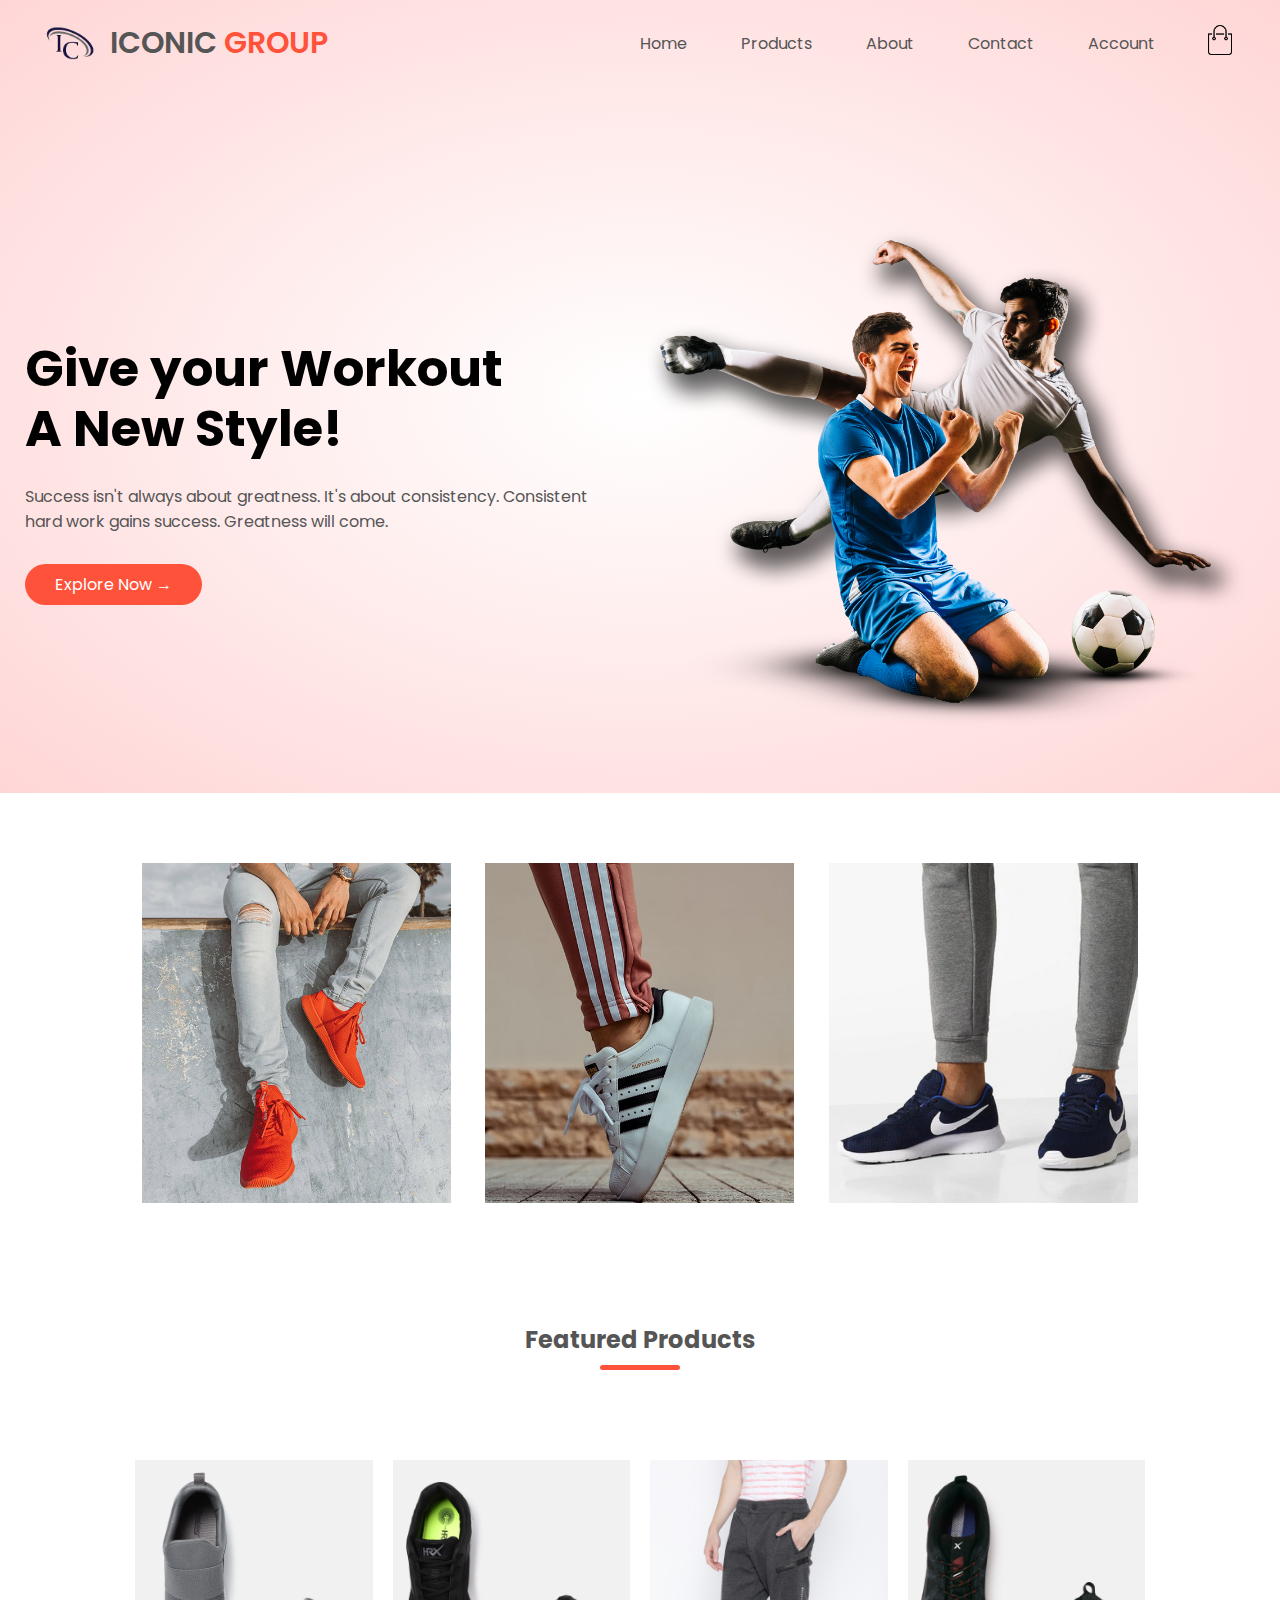
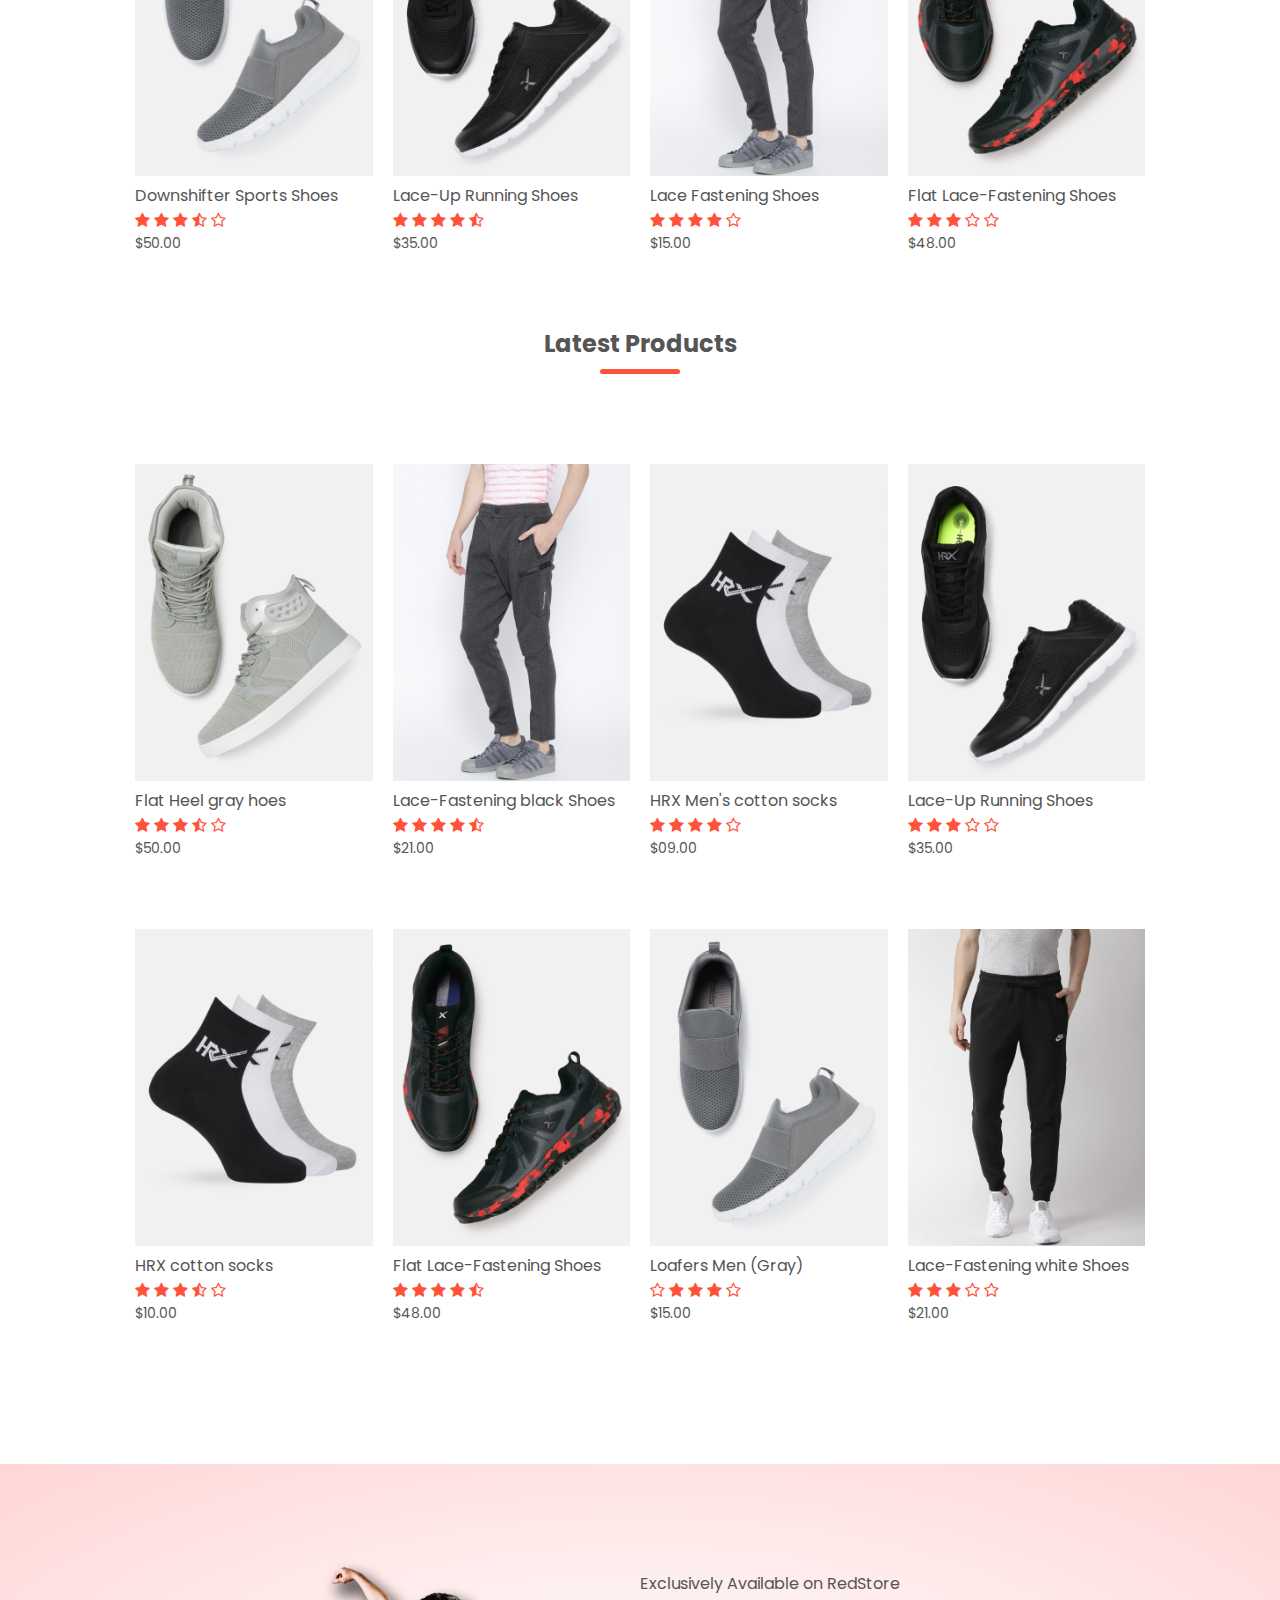
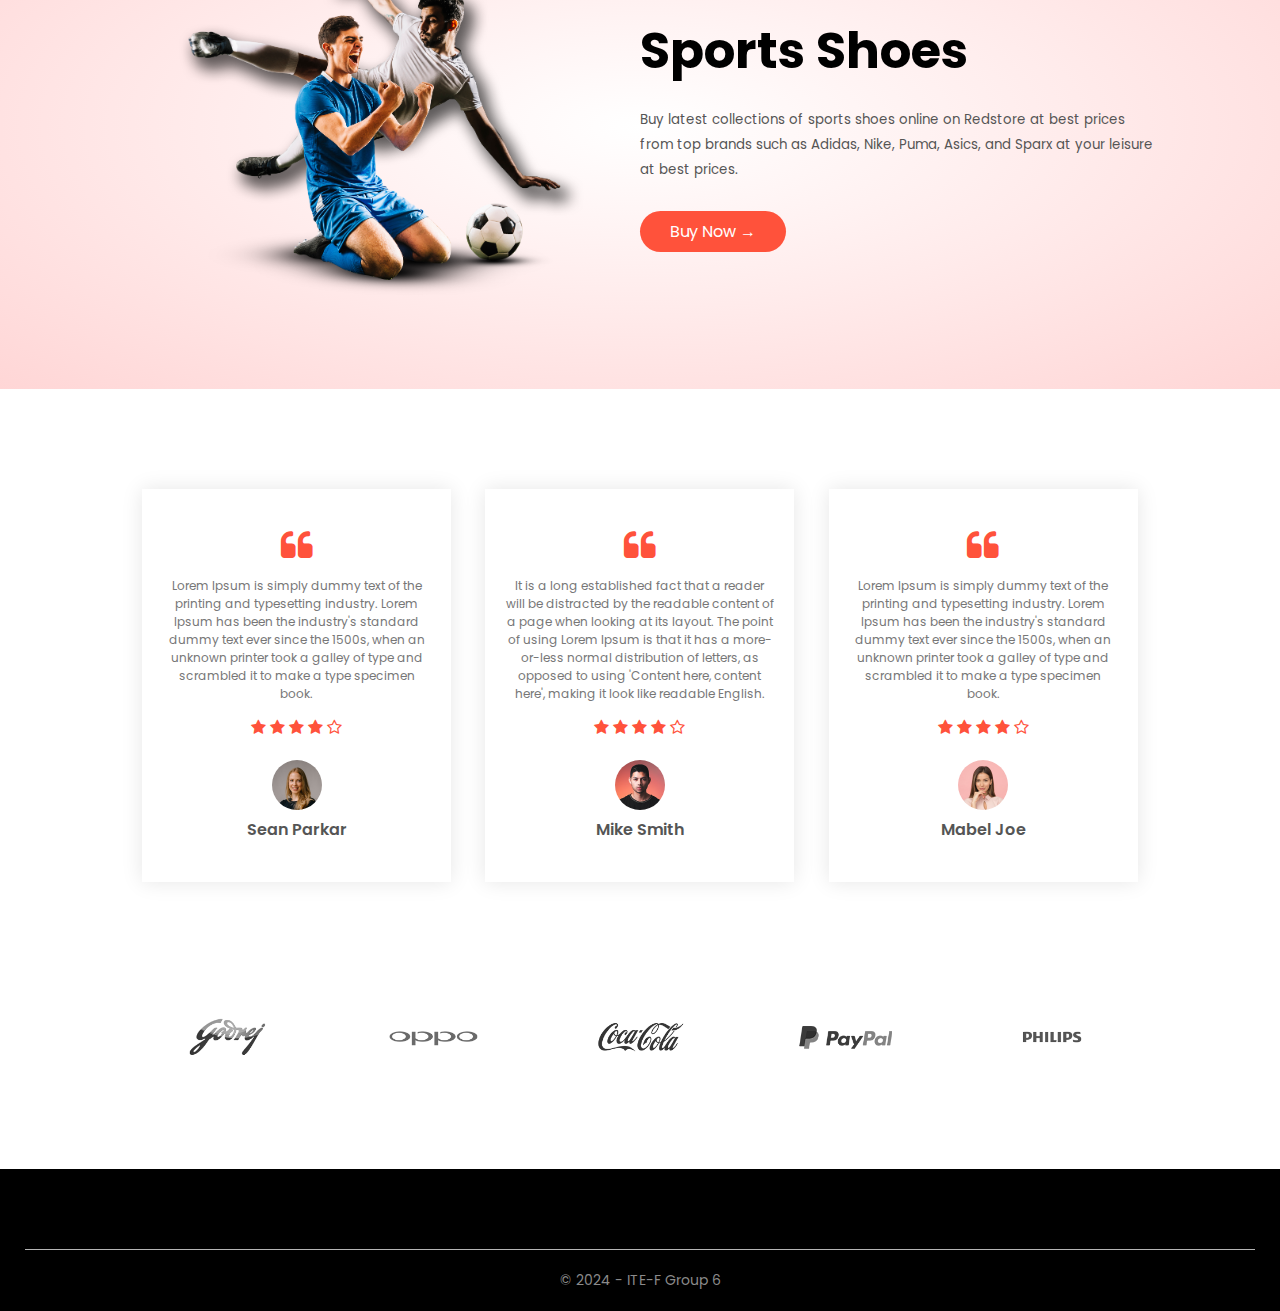
<file: index.html>
<!DOCTYPE html>
<html>
    
    <head>
        <meta charset="utf-8">
        <meta name="viewport" content="width-device-width, initial-scale=1.0">
        <title>Iconic | Ecommerce website</title>
        <link rel="stylesheet" href="style.css">
        <link rel="preconnect" href="https://fonts.gstatic.com">
        <link href="https://fonts.googleapis.com/css2?family=Poppins:wght@200;300;400;500;600;700&display=swap" rel="stylesheet">
        <link rel="stylesheet" href="https://stackpath.bootstrapcdn.com/font-awesome/4.7.0/css/font-awesome.min.css">

    </head>
    <body>
        <div class ="header">
        <div class="container">
            <div class="navbar">
                <div class="logo">
                    <img src="images/group-logo.png" alt="group-logo" width="50px">
                    <a class="group-logo" style="padding-left: 15px;">ICONIC <span>GROUP</span></a>
                </div>
                <nav>
                    <ul id="MenuItems">
                        <li><a href="index.html">Home</a></li>
                         <li><a href="products.html">Products</a></li>
                         <li><a href="about.html">About</a></li>
                         <li><a href="#">Contact</a></li>
                         <li><a href="account.html">Account</a></li>

                    </ul>
                </nav>
                <a href="cart.html"><img src="images/cart.png" width="30px" height="30px"></a>
                <img src="images/menu.png" class="menu-icon" onClick="menutoggle()" >
            </div>
            <div class="row">
                <div class="col-2">
                    <h1>Give your Workout <br>A New Style!</h1>
                    <p>Success isn't always about greatness. It's about consistency. Consistent<br>hard work gains success. Greatness will come.</p>
                    <a href="products.html" class="btn">Explore Now &#8594;</a>
                </div>
                <div class="col-2">
                    <img src="images/image1.png">
                </div>
            </div>
        </div>
    </div>
        
        <!------------------------------ featured categories------------------------------>
        <div class="categories">
            <div class="small-container">
                <div class="row">
                <div class="col-3">
                    <img src="images/category-1.jpg">
                </div>
                <div class="col-3">
                    <img src="images/category-2.jpg">
                </div>
                <div class="col-3">
                    <img src="images/category-3 (2).jpg">
                </div>
            </div>
            </div>
        </div>
        
        <!------------------------------ featured Products------------------------------>
        <div class="small-container">
            <h2 class="title" >Featured Products</h2>
                <div class="row">
                    <div class="col-4">
                        <a href="products-details.html"><img src="images/product-11.jpg"></a>
                        <a href="products-details.html"><h4>Downshifter Sports Shoes</h4></a>
                        <div class="rating">
                            <!--(before this added awesome4 cdn font link to the head)added a cdn link by searching font awesome4 icon and from the site  search the star entering the first option and getting a link of this fa-star*-->
                            <i class="fa fa-star" ></i>
                            <i class="fa fa-star" ></i>
                            <i class="fa fa-star" ></i>
                            <i class="fa fa-star-half-o" ></i>
                            <i class="fa fa-star-o" ></i>
                        </div>
                        <p>$50.00</p>
                    </div>
                    <div class="col-4">
                        <a href="products-details.html"><img src="images/product-2.jpg"></a>
                        <h4>Lace-Up Running Shoes</h4>
                        <div class="rating">
                            <i class="fa fa-star" ></i>
                            <i class="fa fa-star" ></i>
                            <i class="fa fa-star" ></i>
                            <i class="fa fa-star" ></i>
                            <i class="fa fa-star-half-o" ></i>
                        </div>
                        <p>$35.00</p>
                    </div>
                    <div class="col-4">
                        <a href="products-details.html"><img src="images/product-3.jpg"></a>
                        <h4>Lace Fastening Shoes</h4>
                        <div class="rating">
                            <i class="fa fa-star" ></i>
                            <i class="fa fa-star" ></i>
                            <i class="fa fa-star" ></i>
                            <i class="fa fa-star" ></i>
                            <i class="fa fa-star-o" ></i>
                        </div>
                        <p>$15.00</p>
                    </div>
                    <div class="col-4">
                        <a href="products-details.html"><img src="images/product-10.jpg"></a>
                        <h4>Flat Lace-Fastening Shoes</h4>
                        <div class="rating">
                            <i class="fa fa-star" ></i>
                            <i class="fa fa-star" ></i>
                            <i class="fa fa-star" ></i>
                            <i class="fa fa-star-o" ></i>
                            <i class="fa fa-star-o" ></i>
                        </div>
                        <p>$48.00</p>
                    </div>  
                </div>
            
            
             <h2 class="title" >Latest Products</h2>
                <div class="row">
                    <div class="col-4">
                        <a href="products-details.html"><img src="images/product-5.jpg"></a>
                        <h4>Flat Heel gray hoes</h4>
                        <div class="rating">
                            <!--(before this added awesome4 cdn font link to the head)added a cdn link by searching font awesome4 icon and from the site  search the star entering the first option and getting a link of this fa-star*-->
                            <i class="fa fa-star" ></i>
                            <i class="fa fa-star" ></i>
                            <i class="fa fa-star" ></i>
                            <i class="fa fa-star-half-o" ></i>
                            <i class="fa fa-star-o" ></i>
                        </div>
                        <p>$50.00</p>
                    </div>
                    <div class="col-4">
                        <a href="products-details.html"><img src="images/product-3.jpg"></a>
                        <h4>Lace-Fastening black Shoes</h4>
                        <div class="rating">
                            <i class="fa fa-star" ></i>
                            <i class="fa fa-star" ></i>
                            <i class="fa fa-star" ></i>
                            <i class="fa fa-star" ></i>
                            <i class="fa fa-star-half-o" ></i>
                        </div>
                        <p>$21.00</p>
                    </div>
                    <div class="col-4">
                        <a href="products-details.html"><img src="images/product-7.jpg"></a>
                        <h4>HRX Men's cotton socks</h4>
                        <div class="rating">
                            <i class="fa fa-star" ></i>
                            <i class="fa fa-star" ></i>
                            <i class="fa fa-star" ></i>
                            <i class="fa fa-star" ></i>
                            <i class="fa fa-star-o" ></i>
                        </div>
                        <p>$09.00</p>
                    </div>
                    <div class="col-4">
                        <a href="products-details.html"><img src="images/product-2.jpg"></a>
                        <h4>Lace-Up Running Shoes</h4>
                        <div class="rating">
                            <i class="fa fa-star" ></i>
                            <i class="fa fa-star" ></i>
                            <i class="fa fa-star" ></i>
                            <i class="fa fa-star-o" ></i>
                            <i class="fa fa-star-o" ></i>
                        </div>
                        <p>$35.00</p>
                    </div>  
                </div>
            <!--new row for the latest product-->
                <div class="row">
                    <div class="col-4">
                        <a href="products-details.html"><img src="images/product-7.jpg"></a>
                        <h4>HRX cotton socks</h4>
                        <div class="rating">
                            <!--(before this added awesome4 cdn font link to the head)added a cdn link by searching font awesome4 icon and from the site  search the star entering the first option and getting a link of this fa-star*-->
                            <i class="fa fa-star" ></i>
                            <i class="fa fa-star" ></i>
                            <i class="fa fa-star" ></i>
                            <i class="fa fa-star-half-o" ></i>
                            <i class="fa fa-star-o" ></i>
                        </div>
                        <p>$10.00</p>
                    </div>
                    <div class="col-4">
                        <a href="products-details.html"><img src="images/product-10.jpg"></a>
                        <h4>Flat Lace-Fastening Shoes</h4>
                        <div class="rating">
                            <i class="fa fa-star" ></i>
                            <i class="fa fa-star" ></i>
                            <i class="fa fa-star" ></i>
                            <i class="fa fa-star" ></i>
                            <i class="fa fa-star-half-o" ></i>
                        </div>
                        <p>$48.00</p>
                    </div>
                    <div class="col-4">
                        <a href="products-details.html"><img src="images/product-11.jpg"></a>
                        <h4>Loafers Men (Gray)</h4>
                        <div class="rating">
                            <i class="fa fa-star-o" ></i>
                            <i class="fa fa-star" ></i>
                            <i class="fa fa-star" ></i>
                            <i class="fa fa-star" ></i>
                            <i class="fa fa-star-o" ></i>
                        </div>
                        <p>$15.00</p>
                    </div>
                    <div class="col-4">
                        <a href="products-details.html"><img src="images/product-12.jpg"></a>
                        <h4>Lace-Fastening white Shoes</h4>
                        <div class="rating">
                            <i class="fa fa-star" ></i>
                            <i class="fa fa-star" ></i>
                            <i class="fa fa-star" ></i>
                            <i class="fa fa-star-o" ></i>
                            <i class="fa fa-star-o" ></i>
                        </div>
                        <p>$21.00</p>
                    </div>  
                </div>
            </div>
        
        <!--------------------------`   offer   --------------------------------->
        <div class="offer">
            <div class="small-container">
                <div class="row">
                    <div class="col-2">
                        <img src="images/image1.png" class="offer-img">
                    </div>
                    <div class="col-2">
                        <p>Exclusively Available on RedStore</p>
                        <h1>Sports Shoes</h1>
                        <small> Buy latest collections of sports shoes online on Redstore at best prices from top brands such as Adidas, Nike, Puma, Asics, and Sparx at your leisure at best prices. </small><br>
                        <a href="products.html" class="btn">Buy Now &#8594;</a>
                    </div>
                </div>
            </div>
        </div>
        
        
        
        <!------------------------------Testimonial---------------------------------->
        <div class="testimonial">
            <div class="small-container">
                <div class="row">
                    <div class="col-3">
                        <i class="fa fa-quote-left" ></i>
                        <p>Lorem Ipsum is simply dummy text of the printing and typesetting industry. Lorem Ipsum has been the industry's standard dummy text ever since the 1500s, when an unknown printer took a galley of type and scrambled it to make a type specimen book. </p>
                        <div class="rating"> 
                            <i class="fa fa-star" ></i>
                            <i class="fa fa-star" ></i>
                            <i class="fa fa-star" ></i>
                            <i class="fa fa-star" ></i>
                            <i class="fa fa-star-o" ></i>
                        </div>
                        <img src="images/user-1.png">
                        <h3>Sean Parkar</h3>
                    </div>
                    <div class="col-3">
                        <i class="fa fa-quote-left" ></i>
                        <p>It is a long established fact that a reader will be distracted by the readable content of a page when looking at its layout. The point of using Lorem Ipsum is that it has a more-or-less normal distribution of letters, as opposed to using 'Content here, content here', making it look like readable English.</p>
                        <div class="rating">
                            <i class="fa fa-star" ></i>
                            <i class="fa fa-star" ></i>
                            <i class="fa fa-star" ></i>
                            <i class="fa fa-star" ></i>
                            <i class="fa fa-star-o" ></i>
                        </div>
                        <img src="images/user-2.png">
                        <h3>Mike Smith</h3>
                    </div>
                    <div class="col-3">
                        <i class="fa fa-quote-left" ></i>
                        <p>Lorem Ipsum is simply dummy text of the printing and typesetting industry. Lorem Ipsum has been the industry's standard dummy text ever since the 1500s, when an unknown printer took a galley of type and scrambled it to make a type specimen book. </p>
                        <div class="rating"> 
                            <i class="fa fa-star" ></i>
                            <i class="fa fa-star" ></i>
                            <i class="fa fa-star" ></i>
                            <i class="fa fa-star" ></i>
                            <i class="fa fa-star-o" ></i>
                        </div>
                        <img src="images/user-3.png">
                        <h3>Mabel Joe</h3>
                    </div>
                </div>
            </div>
        </div>
        
        <!----------------------------------Brands------------------------------------>
        <div class="brands">
            <div class="small-container">
                <div class="row">
                    <div class="col-5">
                        <img src="images/logo-godrej.png" alt="">
                    </div>
                    <div class="col-5">
                        <img src="images/logo-oppo.png" alt="">
                    </div>
                    <div class="col-5">
                        <img src="images/logo-coca-cola.png" alt="">
                    </div>
                    <div class="col-5">
                        <img src="images/logo-paypal.png" alt="">
                    </div>
                    <div class="col-5">
                        <img src="images/logo-philips.png" alt="">
                    </div>
                </div>
            </div>
        </div>
        
        
        <!----------------------------------footer------------------------------------->
        <div class ="footer">
        <div class="container">
            <hr><!--horizontal line-->
            <p class="copyright">&copy; 2024 - ITE-F Group 6</p>
            
        </div>
    </div>
        
        
        <!-----------------------------------js for toggle menu----------------------------------------------->
        <script>
            var menuItems=document.getElementById("MenuItems");
            
            MenuItems.style.maxHeight="0px";
            function menutoggle(){
                if(MenuItems.style.maxHeight == "0px"){
                    MenuItems.style.maxHeight="200px";
                }
                else{
                    MenuItems.style.maxHeight="0px";
                }
            }
        </script>
    </body>
</html>
</file>
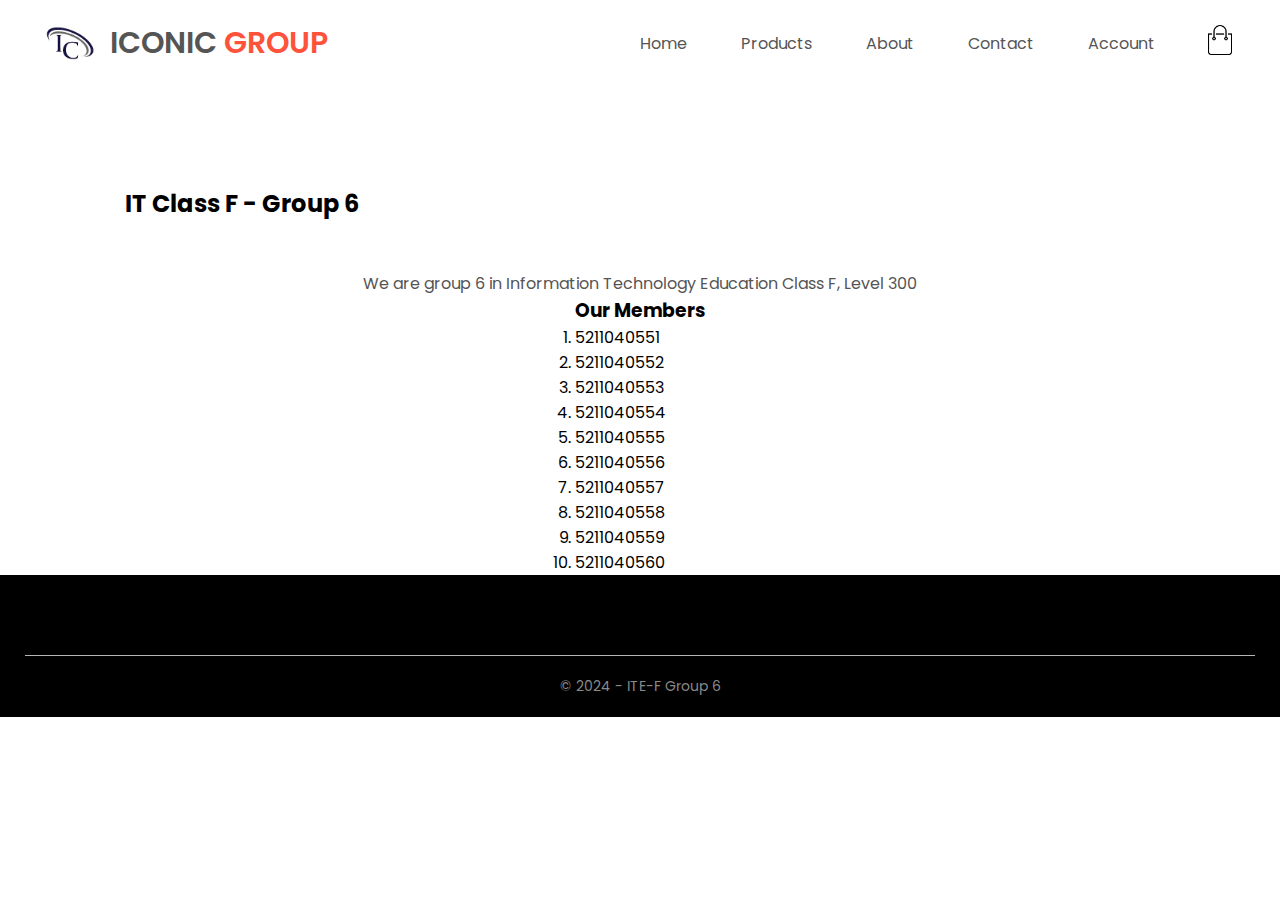
<file: about.html>
<!DOCTYPE html>
<html>
    
    <head>
        <meta charset="utf-8">
        <meta name="viewport" content="width-device-width, initial-scale=1.0">
        <title>About - Iconic</title>
        <link rel="stylesheet" href="style.css">
        <link rel="preconnect" href="https://fonts.gstatic.com">
        <link href="https://fonts.googleapis.com/css2?family=Poppins:wght@200;300;400;500;600;700&display=swap" rel="stylesheet">
        <link rel="stylesheet" href="https://stackpath.bootstrapcdn.com/font-awesome/4.7.0/css/font-awesome.min.css">

    </head>
    <body>
        <!--<div class ="header">-->
        <div class="container">
            <div class="navbar">
                <div class="logo">
                    <img src="images/group-logo.png" alt="group-logo" width="50px">
                    <a class="group-logo" style="padding-left: 15px;">ICONIC <span>GROUP</span></a>
                </div>
               <nav>
                    <ul id="MenuItems">
                        <li><a href="index.html">Home</a></li>
                         <li><a href="products.html">Products</a></li>
                         <li><a href="">About</a></li>
                         <li><a href="">Contact</a></li>
                         <li><a href="account.html">Account</a></li>

                    </ul>
                </nav>
                <a href="cart.html"><img src="images/cart.png" width="30px" height="30px"></a>
                <img src="images/menu.png" class="menu-icon" onClick="menutoggle()" >
            </div>
           
        </div>
    <!--</div>-->
    
        
        <div class="small-container">
            <div class="row row-2">
                <h2>IT Class F - Group 6</h2>
            </div>
            <div class="row">
                <p>We are group 6 in Information Technology Education Class F, Level 300</p>
            </div>
            <div class="row">
                <ol>
                    <h3>Our Members</h3>
                    <li>5211040551</li>
                    <li>5211040552</li>
                    <li>5211040553</li>
                    <li>5211040554</li>
                    <li>5211040555</li>
                    <li>5211040556</li>
                    <li>5211040557</li>
                    <li>5211040558</li>
                    <li>5211040559</li>
                    <li>5211040560</li>
                </ol>
            </div>
  
        </div>
        
        
        <!----------------------------------footer------------------------------------->
        <div class ="footer">
            <div class="container">
                <hr><!--horizontal line-->
                <p class="copyright">&copy; 2024 - ITE-F Group 6</p>
            </div>
        </div>

    </body>
</html>
</file>
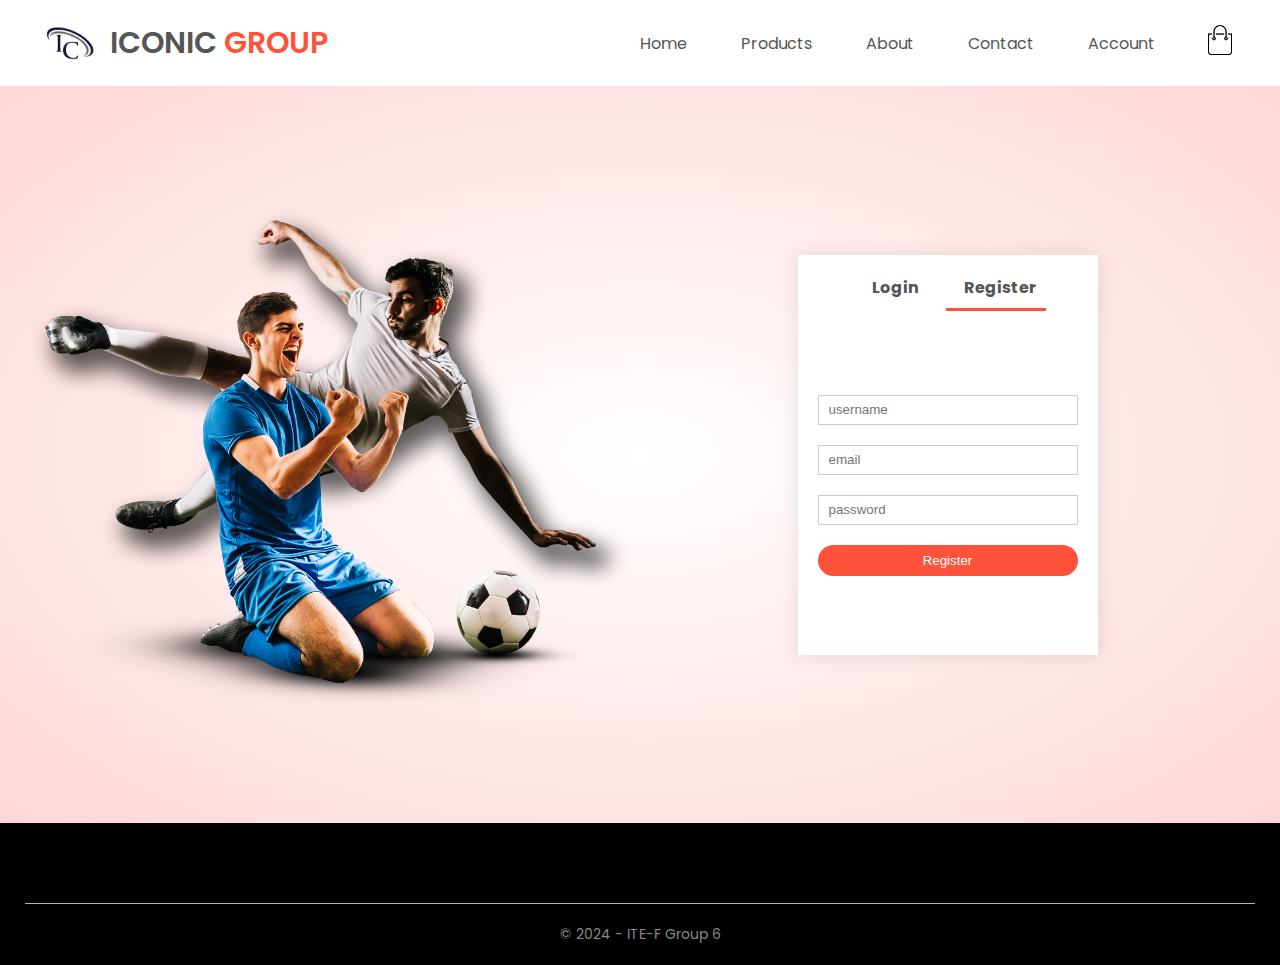
<file: account.html>
<!DOCTYPE html>
<html>
    
    <head>
        <meta charset="utf-8">
        <meta name="viewport" content="width-device-width, initial-scale=1.0">
        <title>Account - Iconic</title>
        <link rel="stylesheet" href="style.css">
        <link rel="preconnect" href="https://fonts.gstatic.com">
        <link href="https://fonts.googleapis.com/css2?family=Poppins:wght@200;300;400;500;600;700&display=swap" rel="stylesheet">
        <link rel="stylesheet" href="https://stackpath.bootstrapcdn.com/font-awesome/4.7.0/css/font-awesome.min.css">

    </head>
    <body>
        <!--<div class ="header">-->
        <div class="container">
            <div class="navbar">
                <div class="logo">
                    <img src="images/group-logo.png" alt="group-logo" width="50px">
                    <a class="group-logo" style="padding-left: 15px;">ICONIC <span>GROUP</span></a>
                </div>
                 <nav>
                    <ul id="MenuItems">
                        <li><a href="index.html">Home</a></li>
                         <li><a href="products.html">Products</a></li>
                         <li><a href="about.html">About</a></li>
                         <li><a href="">Contact</a></li>
                         <li><a href="account.html">Account</a></li>

                    </ul>
                </nav>
                <a href="cart.html"><img src="images/cart.png" width="30px" height="30px"></a>
                <img src="images/menu.png" class="menu-icon" onClick="menutoggle()" >
            </div>
           
        </div>
    <!--</div>-->
    
        
        <!------------------------------ account-page details------------------------------>

        <div class="account-page">
            <div class="container">
                <div class="row">
                    <div class="col-2">
                        <img src="images/image1.png" width="100%">
                    </div>
                    <div class="col-2">
                        <div class="form-container">
                            <div class="form-btn">
                                <span onclick="login()">Login</span>
                                <span onclick="register()">Register</span>
                                <hr id="Indicator">
                            </div>
                            <form id="LoginForm">
                                <input type="text" placeholder="username">
                                <input type="password" placeholder="password">
                                <button type="submit" class="btn">Login</button>
                                <a href="">Forgot password</a>
                            </form>
                            
                            <form id="RegForm">
                                <input type="text" placeholder="username">
                                <input type="email" placeholder="email">
                                <input type="password" placeholder="password">
                                <button type="submit" class="btn">Register</button>
                            </form>
                        </div>
                    </div>
                </div>
                    
            </div>
        </div>
        
       
        <!----------------------------------footer------------------------------------->
        <div class ="footer">
            <div class="container">
                <hr><!--horizontal line-->
                <p class="copyright">&copy; 2024 - ITE-F Group 6</p>
                
            </div>
        </div>
        
        
        <!-----------------------------------js for toggle menu-------------------------------------->
        <script>
            var menuItems=document.getElementById("MenuItems");
            
            MenuItems.style.maxHeight="0px";
            function menutoggle(){
                if(MenuItems.style.maxHeight == "0px"){
                    MenuItems.style.maxHeight="200px";
                }
                else{
                    MenuItems.style.maxHeight="0px";
                }
            }
        </script>
        
                <!-----------------------------------js for toggle form-------------------------------------->
        <script>
            var LoginForm=document.getElementById("LoginForm");
            var RegForm=document.getElementById("RegForm");
            var Indicator=document.getElementById("Indicator");
            
            function register(){
                RegForm.style.transform="translateX(0px)";
                LoginForm.style.transform="translateX(0px)";
                Indicator.style.transform="translateX(100px)"
            }
            function login(){
                RegForm.style.transform="translateX(300px)";
                LoginForm.style.transform="translateX(300px)";
                Indicator.style.transform="translateX(0px)";
            }
        </script>

    </body>
</html>
</file>
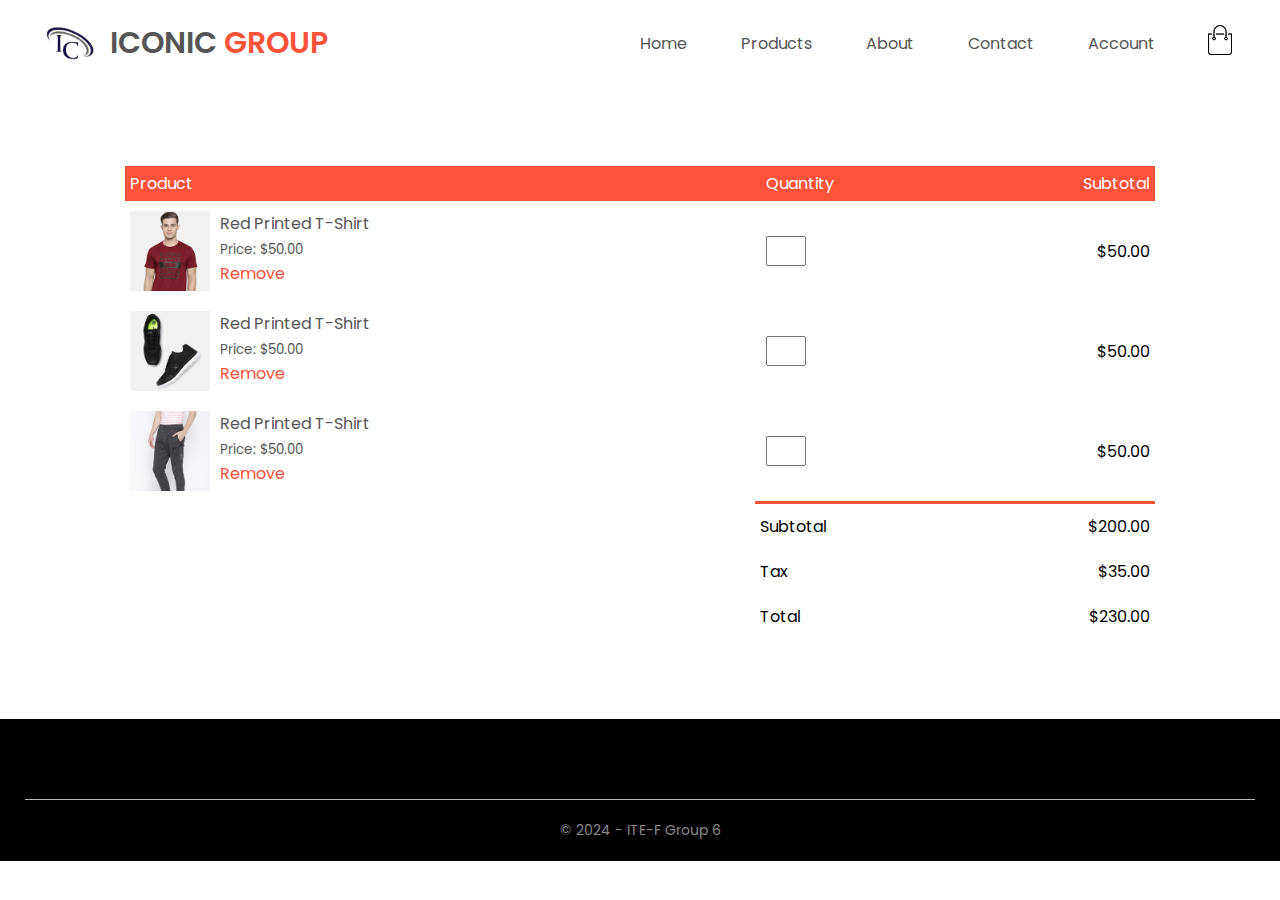
<file: cart.html>
<!DOCTYPE html>
<html>
    
    <head>
        <meta charset="utf-8">
        <meta name="viewport" content="width-device-width, initial-scale=1.0">
        <title>Cart - Iconic</title>
        <link rel="stylesheet" href="style.css">
        <link rel="preconnect" href="https://fonts.gstatic.com">
        <link href="https://fonts.googleapis.com/css2?family=Poppins:wght@200;300;400;500;600;700&display=swap" rel="stylesheet">
        <link rel="stylesheet" href="https://stackpath.bootstrapcdn.com/font-awesome/4.7.0/css/font-awesome.min.css">

    </head>
    <body>
        <!--<div class ="header">-->
        <div class="container">
            <div class="navbar">
                <div class="logo">
                    <img src="images/group-logo.png" alt="group-logo" width="50px">
                    <a class="group-logo" style="padding-left: 15px;">ICONIC <span>GROUP</span></a>
                </div>
                <nav>
                    <ul id="MenuItems">
                        <li><a href="index.html">Home</a></li>
                         <li><a href="products.html">Products</a></li>
                         <li><a href="about.html">About</a></li>
                         <li><a href="">Contact</a></li>
                         <li><a href="account.html">Account</a></li>

                    </ul>
                </nav>
                <a href="cart.html"><img src="images/cart.png" width="30px" height="30px"></a>
                <img src="images/menu.png" class="menu-icon" onClick="menutoggle()" >
            </div>
           
        </div>
    <!--</div>-->
    
        
        <!------------------------------ cart items details------------------------------>

        <div class="small-container cart-page">
        <table>
            <tr>
                <th>Product</th>
                <th>Quantity</th>
                <th>Subtotal</th>
            </tr>
            <tr>
                <td>
                    <div class="cart-info">
                        <img src="images/buy-1.jpg">
                        <div>
                            <p>Red Printed T-Shirt</p>
                            <small>Price: $50.00</small><br>
                            <a href="">Remove</a>
                        </div>
                    </div>
                </td>
                <td><input type="number" vlaue="1"></td>
                <td>$50.00</td>
            </tr>
            <tr>
                <td>
                    <div class="cart-info">
                        <img src="images/buy-2.jpg">
                        <div>
                            <p>Red Printed T-Shirt</p>
                            <small>Price: $50.00</small><br>
                            <a href="">Remove</a>
                        </div>
                    </div>
                </td>
                <td><input type="number" vlaue="1"></td>
                <td>$50.00</td>
            </tr>
            <tr>
                <td>
                    <div class="cart-info">
                        <img src="images/buy-3.jpg">
                        <div>
                            <p>Red Printed T-Shirt</p>
                            <small>Price: $50.00</small><br>
                            <a href="">Remove</a>
                        </div>
                    </div>
                </td>
                <td><input type="number" vlaue="1"></td>
                <td>$50.00</td>
            </tr>
            </table>
            
            <div class="total-price">
                <table>
                    <tr>
                        <td>Subtotal</td>
                        <td>$200.00</td>
                    </tr>
                    <tr>
                        <td>Tax</td>
                        <td>$35.00</td>
                    </tr>
                    <tr>
                        <td>Total</td>
                        <td>$230.00</td>
                    </tr>
                </table>
            </div>
        </div>
        
        
       
        <!----------------------------------footer------------------------------------->
        <div class ="footer">
            <div class="container">
                <hr><!--horizontal line-->
                <p class="copyright">&copy; 2024 - ITE-F Group 6</p>
                
            </div>
        </div>
        
        
        <!-----------------------------------js for toggle menu-------------------------------------->
        <script>
            var menuItems=document.getElementById("MenuItems");
            
            MenuItems.style.maxHeight="0px";
            function menutoggle(){
                if(MenuItems.style.maxHeight == "0px"){
                    MenuItems.style.maxHeight="200px";
                }
                else{
                    MenuItems.style.maxHeight="0px";
                }
            }
        </script>
     
    </body>
</html>
</file>
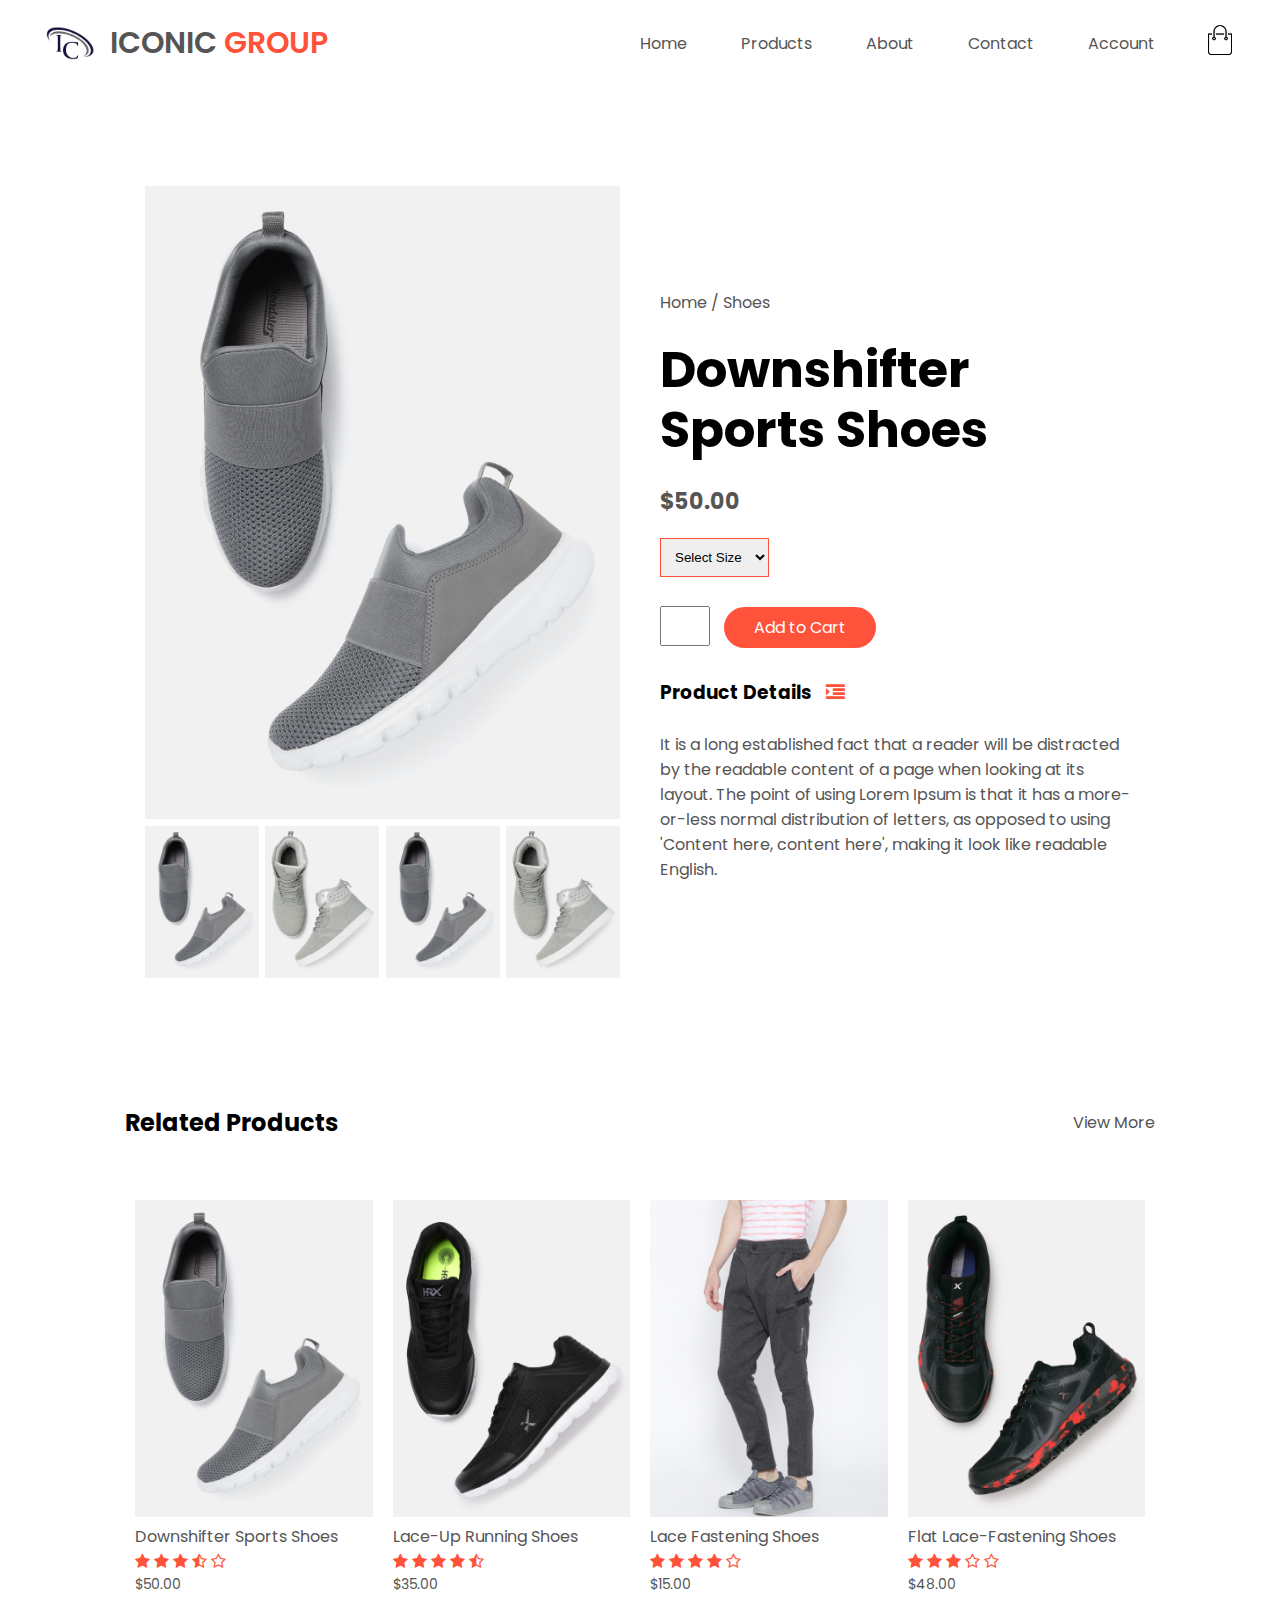
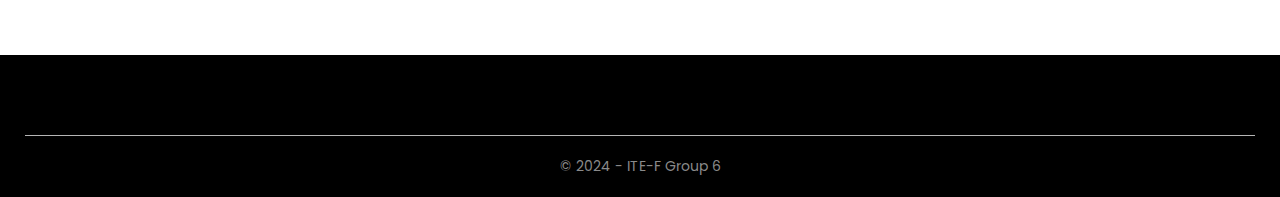
<file: products-details.html>
<!DOCTYPE html>
<html>
    
    <head>
        <meta charset="utf-8">
        <meta name="viewport" content="width-device-width, initial-scale=1.0">
        <title>Products Detail - Iconic</title>
        <link rel="stylesheet" href="style.css">
        <link rel="preconnect" href="https://fonts.gstatic.com">
        <link href="https://fonts.googleapis.com/css2?family=Poppins:wght@200;300;400;500;600;700&display=swap" rel="stylesheet">
        <link rel="stylesheet" href="https://stackpath.bootstrapcdn.com/font-awesome/4.7.0/css/font-awesome.min.css">

    </head>
    <body>
        <!--<div class ="header">-->
        <div class="container">
            <div class="navbar">
                <div class="logo">
                    <img src="images/group-logo.png" alt="group-logo" width="50px">
                    <a class="group-logo" style="padding-left: 15px;">ICONIC <span>GROUP</span></a>
                </div>
                <nav>
                    <ul id="MenuItems">
                        <li><a href="index.html">Home</a></li>
                         <li><a href="products.html">Products</a></li>
                         <li><a href="about.html">About</a></li>
                         <li><a href="">Contact</a></li>
                         <li><a href="account.html">Account</a></li>

                    </ul>
                </nav>
                <a href="cart.html"><img src="images/cart.png" width="30px" height="30px"></a>
                <img src="images/menu.png" class="menu-icon" onClick="menutoggle()" >
            </div>
           
        </div>
    <!--</div>-->
    
        
        <!------------------------------ Single product details------------------------------>
        <div class="small-container single-product">
            
            
            <!--<h2 class="title" >Featured Products</h2>-->
            <div class="row">
                    <div class="col-2">
                        <img src="images/product-11.jpg" width="100%" id="productImg">
                        
                        
                        <div class="small-img-row">
                            <div class="small-img-col">
                                <img src="images/product-11.jpg" width="100%" class="small-img">
                            </div>
                             <div class="small-img-col">
                                <img src="images/product-5.jpg" width="100%" class="small-img">
                            </div>
                             <div class="small-img-col">
                                <img src="images/product-11.jpg" width="100%" class="small-img">
                            </div>
                             <div class="small-img-col">
                                <img src="images/product-5.jpg" width="100%" class="small-img">
                            </div>
                        </div>
                    </div>
                
                    <div class="col-2">
                        <p>Home / Shoes</p>
                        <h1>Downshifter Sports Shoes</h1>
                        <h4>$50.00</h4>
                        <select>
                            <option>Select Size</option>
                            <option>6<!--Small (s)--></option>
                            <option>7<!--Medium (M)--></option>
                            <option>8<!--Large (L)--></option>
                            <option>9<!--XL--></option>
                            <option>10<!--XXL--></option>
                        </select>
                        <input type="number" values="1">
                        <a href="cart.html" class="btn">Add to Cart</a>
                        <h3>Product Details <i class="fa fa-indent" ></i></h3>
                        <br>
                        <p>It is a long established fact that a reader will be distracted by the readable content of a page when looking at its layout. The point of using Lorem Ipsum is that it has a more-or-less normal distribution of letters, as opposed to using 'Content here, content here', making it look like readable English.</p>
                    </div>
                </div>
            </div>
        
        
        <!----------------------------------Title------------------------------------->
        <div class="small-container">
            <div class="row row-2">
                <h2>Related Products</h2>
                <a href="products.html"><p>View More</p></a>
            </div>
        </div>
                
        <!----------------------------------products------------------------------------->
        <div class="small-container">
             <div class="row">
                     <div class="col-4">
                        <a href="products-details.html"><img src="images/product-11.jpg"></a>
                        <a href="products-details.html"><h4>Downshifter Sports Shoes</h4></a>
                        <div class="rating">
                            
                            <i class="fa fa-star" ></i>
                            <i class="fa fa-star" ></i>
                            <i class="fa fa-star" ></i>
                            <i class="fa fa-star-half-o" ></i>
                            <i class="fa fa-star-o" ></i>
                        </div>
                        <p>$50.00</p>
                    </div>
                    <div class="col-4">
                        <a href="products-details.html"><img src="images/product-2.jpg"></a>
                        <h4>Lace-Up Running Shoes</h4>
                        <div class="rating">
                            <i class="fa fa-star" ></i>
                            <i class="fa fa-star" ></i>
                            <i class="fa fa-star" ></i>
                            <i class="fa fa-star" ></i>
                            <i class="fa fa-star-half-o" ></i>
                        </div>
                        <p>$35.00</p>
                    </div>
                    <div class="col-4">
                        <a href="products-details.html"><img src="images/product-3.jpg"></a>
                        <h4>Lace Fastening Shoes</h4>
                        <div class="rating">
                            <i class="fa fa-star" ></i>
                            <i class="fa fa-star" ></i>
                            <i class="fa fa-star" ></i>
                            <i class="fa fa-star" ></i>
                            <i class="fa fa-star-o" ></i>
                        </div>
                        <p>$15.00</p>
                    </div>
                    <div class="col-4">
                        <a href="products-details.html"><img src="images/product-10.jpg"></a>
                        <h4>Flat Lace-Fastening Shoes</h4>
                        <div class="rating">
                            <i class="fa fa-star" ></i>
                            <i class="fa fa-star" ></i>
                            <i class="fa fa-star" ></i>
                            <i class="fa fa-star-o" ></i>
                            <i class="fa fa-star-o" ></i>
                        </div>
                        <p>$48.00</p>
                    </div>  
                </div>
        </div>

        <!----------------------------------footer------------------------------------->
        <div class ="footer">
            <div class="container">
                <hr><!--horizontal line-->
                <p class="copyright">&copy; 2024 - ITE-F Group 6</p>
                
            </div>
        </div>
        
        
        <!-----------------------------------js for toggle menu----------------------------------------------->
        <script>
            var menuItems=document.getElementById("MenuItems");
            
            MenuItems.style.maxHeight="0px";
            function menutoggle(){
                if(MenuItems.style.maxHeight == "0px"){
                    MenuItems.style.maxHeight="200px";
                }
                else{
                    MenuItems.style.maxHeight="0px";
                }
            }
        </script>
        
        <!-----------------------js for product gallery-------------------->
        
        <script>
            var productImg=document.getElementById("productImg");
            var smallImg=document.getElementsByClassName("small-img");
            
            smallImg[0].onclick=function(){
                productImg.src=smallImg[0].src;
            }
             smallImg[1].onclick=function(){
                productImg.src=smallImg[1].src;
            }
              smallImg[2].onclick=function(){
                productImg.src=smallImg[2].src;
            }
               smallImg[3].onclick=function(){
                productImg.src=smallImg[3].src;
            }
            
            
        </script>
    </body>
</html>
</file>
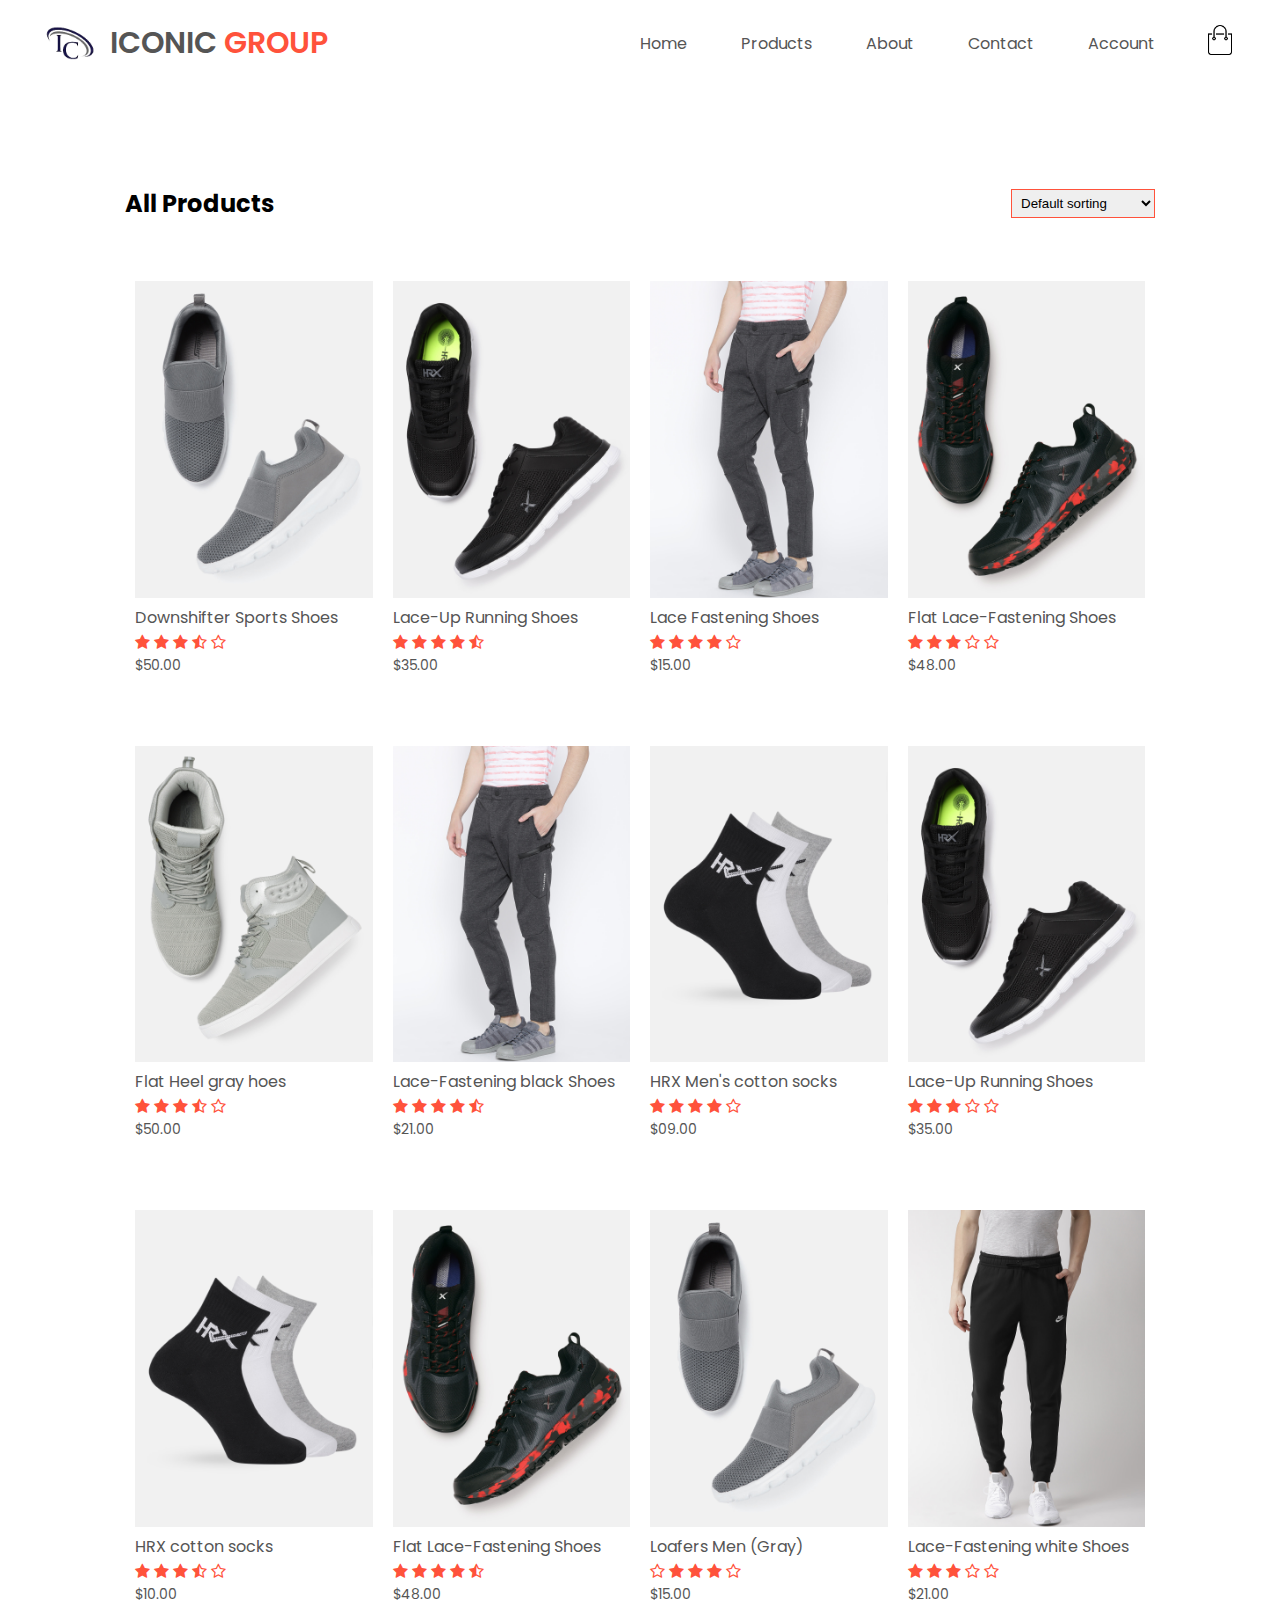
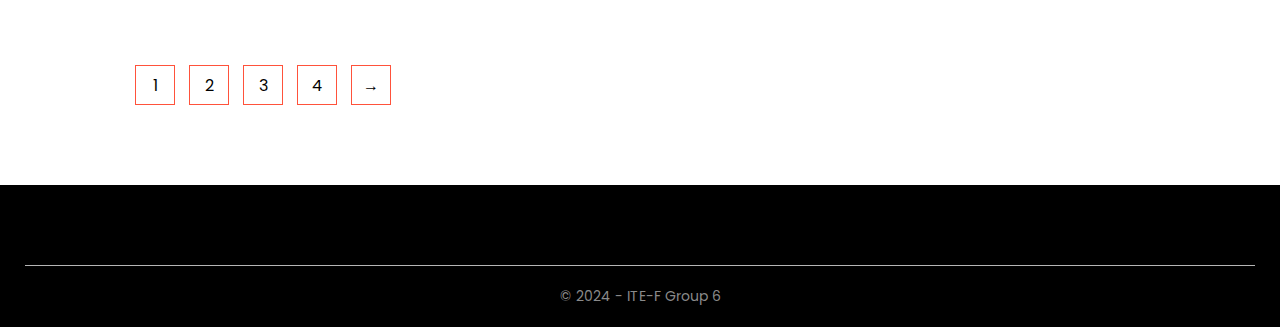
<file: products.html>
<!DOCTYPE html>
<html>
    
    <head>
        <meta charset="utf-8">
        <meta name="viewport" content="width-device-width, initial-scale=1.0">
        <title>All Products - Iconic</title>
        <link rel="stylesheet" href="style.css">
        <link rel="preconnect" href="https://fonts.gstatic.com">
        <link href="https://fonts.googleapis.com/css2?family=Poppins:wght@200;300;400;500;600;700&display=swap" rel="stylesheet">
        <link rel="stylesheet" href="https://stackpath.bootstrapcdn.com/font-awesome/4.7.0/css/font-awesome.min.css">

    </head>
    <body>
        <!--<div class ="header">-->
        <div class="container">
            <div class="navbar">
                <div class="logo">
                    <img src="images/group-logo.png" alt="group-logo" width="50px">
                    <a class="group-logo" style="padding-left: 15px;">ICONIC <span>GROUP</span></a>
                </div>
               <nav>
                    <ul id="MenuItems">
                        <li><a href="index.html">Home</a></li>
                         <li><a href="products.html">Products</a></li>
                         <li><a href="about.html">About</a></li>
                         <li><a href="">Contact</a></li>
                         <li><a href="account.html">Account</a></li>

                    </ul>
                </nav>
                <a href="cart.html"><img src="images/cart.png" width="30px" height="30px"></a>
                <img src="images/menu.png" class="menu-icon" onClick="menutoggle()" >
            </div>
           
        </div>
    <!--</div>-->
    
        
        <!------------------------------ Products------------------------------>
        <div class="small-container">
            <div class="row row-2">
                <h2>All Products</h2>
                <select>
                    <option>Default sorting</option>
                    <option>Short by price</option>
                    <option>Short by popularity</option>
                    <option>Short by rating</option>
                    <option>Short by sale</option>
                </select>
            </div>
            
            
            <!--<h2 class="title" >Featured Products</h2>-->
            <div class="row">
                    <div class="col-4">
                        <a href="products-details.html"><img src="images/product-11.jpg"></a>
                        <a href="products-details.html"><h4>Downshifter Sports Shoes</h4></a>
                        <div class="rating">
                            
                            <i class="fa fa-star" ></i>
                            <i class="fa fa-star" ></i>
                            <i class="fa fa-star" ></i>
                            <i class="fa fa-star-half-o" ></i>
                            <i class="fa fa-star-o" ></i>
                        </div>
                        <p>$50.00</p>
                    </div>
                    <div class="col-4">
                        <a href="products-details.html"><img src="images/product-2.jpg"></a>
                        <h4>Lace-Up Running Shoes</h4>
                        <div class="rating">
                            <i class="fa fa-star" ></i>
                            <i class="fa fa-star" ></i>
                            <i class="fa fa-star" ></i>
                            <i class="fa fa-star" ></i>
                            <i class="fa fa-star-half-o" ></i>
                        </div>
                        <p>$35.00</p>
                    </div>
                    <div class="col-4">
                        <a href="products-details.html"><img src="images/product-3.jpg"></a>
                        <h4>Lace Fastening Shoes</h4>
                        <div class="rating">
                            <i class="fa fa-star" ></i>
                            <i class="fa fa-star" ></i>
                            <i class="fa fa-star" ></i>
                            <i class="fa fa-star" ></i>
                            <i class="fa fa-star-o" ></i>
                        </div>
                        <p>$15.00</p>
                    </div>
                    <div class="col-4">
                        <a href="products-details.html"><img src="images/product-10.jpg"></a>
                        <h4>Flat Lace-Fastening Shoes</h4>
                        <div class="rating">
                            <i class="fa fa-star" ></i>
                            <i class="fa fa-star" ></i>
                            <i class="fa fa-star" ></i>
                            <i class="fa fa-star-o" ></i>
                            <i class="fa fa-star-o" ></i>
                        </div>
                        <p>$48.00</p>
                    </div>  
                </div>
            
            <!-------------- new row----------------->
            
            <div class="row">
                    <div class="col-4">
                        <a href="products-details.html"><img src="images/product-5.jpg"></a>
                        <h4>Flat Heel gray hoes</h4>
                        <div class="rating">
                            
                            <i class="fa fa-star" ></i>
                            <i class="fa fa-star" ></i>
                            <i class="fa fa-star" ></i>
                            <i class="fa fa-star-half-o" ></i>
                            <i class="fa fa-star-o" ></i>
                        </div>
                        <p>$50.00</p>
                    </div>
                    <div class="col-4">
                        <a href="products-details.html"><img src="images/product-3.jpg"></a>
                        <h4>Lace-Fastening black Shoes</h4>
                        <div class="rating">
                            <i class="fa fa-star" ></i>
                            <i class="fa fa-star" ></i>
                            <i class="fa fa-star" ></i>
                            <i class="fa fa-star" ></i>
                            <i class="fa fa-star-half-o" ></i>
                        </div>
                        <p>$21.00</p>
                    </div>
                    <div class="col-4">
                        <a href="products-details.html"><img src="images/product-7.jpg"></a>
                        <h4>HRX Men's cotton socks</h4>
                        <div class="rating">
                            <i class="fa fa-star" ></i>
                            <i class="fa fa-star" ></i>
                            <i class="fa fa-star" ></i>
                            <i class="fa fa-star" ></i>
                            <i class="fa fa-star-o" ></i>
                        </div>
                        <p>$09.00</p>
                    </div>
                    <div class="col-4">
                        <a href="products-details.html"><img src="images/product-2.jpg"></a>
                        <h4>Lace-Up Running Shoes</h4>
                        <div class="rating">
                            <i class="fa fa-star" ></i>
                            <i class="fa fa-star" ></i>
                            <i class="fa fa-star" ></i>
                            <i class="fa fa-star-o" ></i>
                            <i class="fa fa-star-o" ></i>
                        </div>
                        <p>$35.00</p>
                    </div>  
                </div>
            <!--new row for the latest product-->
                <div class="row">
                    <div class="col-4">
                        <a href="products-details.html"><img src="images/product-7.jpg"></a>
                        <h4>HRX cotton socks</h4>
                        <div class="rating">
                            
                            <i class="fa fa-star" ></i>
                            <i class="fa fa-star" ></i>
                            <i class="fa fa-star" ></i>
                            <i class="fa fa-star-half-o" ></i>
                            <i class="fa fa-star-o" ></i>
                        </div>
                        <p>$10.00</p>
                    </div>
                    <div class="col-4">
                        <a href="products-details.html"><img src="images/product-10.jpg"></a>
                        <h4>Flat Lace-Fastening Shoes</h4>
                        <div class="rating">
                            <i class="fa fa-star" ></i>
                            <i class="fa fa-star" ></i>
                            <i class="fa fa-star" ></i>
                            <i class="fa fa-star" ></i>
                            <i class="fa fa-star-half-o" ></i>
                        </div>
                        <p>$48.00</p>
                    </div>
                    <div class="col-4">
                        <a href="products-details.html"><img src="images/product-11.jpg"></a>
                        <h4>Loafers Men (Gray)</h4>
                        <div class="rating">
                            <i class="fa fa-star-o" ></i>
                            <i class="fa fa-star" ></i>
                            <i class="fa fa-star" ></i>
                            <i class="fa fa-star" ></i>
                            <i class="fa fa-star-o" ></i>
                        </div>
                        <p>$15.00</p>
                    </div>
                    <div class="col-4">
                        <a href="products-details.html"><img src="images/product-12.jpg"></a>
                        <h4>Lace-Fastening white Shoes</h4>
                        <div class="rating">
                            <i class="fa fa-star" ></i>
                            <i class="fa fa-star" ></i>
                            <i class="fa fa-star" ></i>
                            <i class="fa fa-star-o" ></i>
                            <i class="fa fa-star-o" ></i>
                        </div>
                        <p>$21.00</p>
                    </div>  
                </div>
            
            <div class="page-btn">
                <span>1</span>
                <span>2</span>
                <span>3</span>
                <span>4</span>
                <span>&#8594;</span>
            </div>
            
        </div>
        
        
        <!----------------------------------footer------------------------------------->
        <div class ="footer">
            <div class="container">
                <hr><!--horizontal line-->
                <p class="copyright">&copy; 2024 - ITE-F Group 6</p>
            </div>
        </div>
        
        
        <!-----------------------------------js for toggle menu----------------------------------------------->
        <script>
            var menuItems=document.getElementById("MenuItems");
            
            MenuItems.style.maxHeight="0px";
            function menutoggle(){
                if(MenuItems.style.maxHeight == "0px"){
                    MenuItems.style.maxHeight="200px";
                }
                else{
                    MenuItems.style.maxHeight="0px";
                }
            }
        </script>
    </body>
</html>
</file>
<file: style.css>
*{
    margin: 0;
    padding: 0;
    box-sizing: border-box;
}
body{
    font-family: 'Poppins', sans-serif;
}
/*nav maenu on the left as a unordered list*/
.navbar{
    display:flex;
    align-items: center;
    padding:20px;
}

.logo {
    display: flex;
    align-items: center;
    font-size: 30px;
    font-weight: 600;
}

.group-logo span {
    color: #ff523b;
}
/*nav maenu on the right as a unordered list*/
nav{
    flex: 1;
    text-align: right;
}
/*nav maenu on the right as a list but without bullet*/
nav ul{
    display: inline-block;
    list-style-type: none;   
}
/*nav maenu on the right as a vertically list with 50px gapping with each with underline*/
nav ul li{
    display: inline-block;
    margin-right: 50px;   
}
/*nav maenu on the right as a vertically list with 50px gapping with each without underline*/
a{
    text-decoration: none;
    color: #555;
}
p{
    color: #555;
}
.container{
    max-width: 1300px;
    margin: auto;
    padding-left: 25px;
    padding-right: 25px;
}
.row{
    display: flex;
    align-items: center;
    flex-wrap: wrap;
    justify-content: space-around;
}

.col-2{
    flex-basis: 50%;
    min-width: 300px;
}
.col-2 img{
    max-width: 100%;
    padding: 50px 0;
} 

.col-2 h1{
    font-size: 50px;
    line-height: 60px;
    margin: 25px 0;
}

.btn{
    display: inline-block;
    background: #ff523b;
    color: #fff;
    padding:8px 30px;
    margin: 30px 0px;
    border-radius: 30px;
    transition:background 0.5s;
}
.btn:hover{
    background: #563434;
}
.header{
    background: radial-gradient(#fff, #ffd6d6);
}
.header .row{
    margin-top: 70px;
}

.categories{
    margin: 70px 0;
}
.col-3{
    flex-basis: 30%;
    min-width: 250px;
    margin-bottom: 30px;
}

.col-3 img{
   width: 100%;
}

.small-container{
    max-width: 1080px;
    margin: auto;
    padding-left: 25px;
    padding-right: 25px;   
}
.col-4{
    flex-basis: 25%;
    padding: 10px;
    min-width: 200px;
    margin-bottom: 50px;
    transition: transform 0.5s;
}
.col-4 img{
    width:100%;
}
.title{
    text-align: center;
    margin: 0 auto 80px;
    position: relative;
    line-height: 60px;
    color: #555;
}
.title::after{
    content: '';
    background: #ff523b;
    width: 80px;
    height: 5px;
    border-radius: 5px;
    position: absolute;
    bottom: 0;
    left: 50%;
    transform: translateX(-50%);
}
h4{
    color: #555;
    font-weight: normal;
}
.col-4 p{
    font-size: 14px;
}
.rating .fa{
    color: #ff523b;
}
.col-4:hover{
    transform:translateY(-5px);
}

/*-----------------------offer -----------------------*/
.offer{
    background: radial-gradient(#fff, #ffd6d6);
    margin-top: 80px;
    padding: 30px 0;
}

.col-2 .offer-img{
    padding: 50px;
}
small{
    color:#555;
}

/*-----------------------Testimonial -----------------------*/
.testimonial{
    padding-top: 100px;
}
.testimonial .col-3{
    text-align: center;
    padding: 40px 20px;
    box-shadow: 0 0 20px 0px rgba(0,0,0,0.1);
    cursor: pointer;
    transition: transform 0.5s;
}
.testimonial .col-3 img{
    width:50px;
    margin-top: 20px;
    border-radius: 50%;/*square images converted to round shape box*/
}
.testimonial .col-3:hover{
    transform: translateY(-10px);
}
.fa.fa-quote-left{
    font-size: 34px;
    color: #ff523b;
}
.col-3 p{
    font-size: 12px;
    margin: 12px 0;
    color: #777;
}
.testimonial .col-3 h3{
    font-weight: 600;
    color: #555;
    font-size: 16px;
}

/*-----------------------Brands -----------------------*/
.brands{
    margin: 100px auto;
}
.col-5{
    width: 100px;
}
.col-5 img{
    width: 100%;
    cursor: pointer;
    filter: grayscale(100%);
}
.col-5 img:hover{
    filter: grayscale(0);
}

/*-----------------------Footer -----------------------*/
.footer{
    background:#000; /*black;*/
    color: #8a8a8a;
    font-size: 14px;
    padding:60px 0 20px;
}

.footer p{
    color: #8a8a8a;
}

.footer h3{
    color:#fff;
    margin-bottom: 20px;
}
.footer-col-1, .footer-col-2,.footer-col-3,.footer-col-4{
    min-width: 250px;
    margin-bottom: 20px;
}
.footer-col-1{
    flex-basis: 30%;
}
.footer-col-2{
    flex: 1;
    text-align: center;
}
.footer-col-2 img{
    width: 180px;
    margin-bottom: 20px;
}
.footer-col-3,.footer-col-4{
    flex-basis: 12%;
    text-align: center;
}
ul{
    list-style-type: none;   
}
.app-logo{
    margin-top: 20px;
}
.app-logo img{
    width: 140px;
}

.footer hr{
    border: none;
    background: #b5b5b5;
    height: 1px;
    margin: 20px 0;
}
.copyright{
    text-align: center;
}



.menu-icon{
    width: 28px;
    margin-left: 20px;  
    display:none;
}

/*-----------------------media query for menu -----------------------*/
@media only screen and (max-width:800px){
    nav ul{
        position: absolute;
        top:70px;
        left: 0;
        background: #333;
        width: 100%;
        overflow: hidden;
        transition: max-height 0.5s;
        
    }
    nav ul li{
        display: block;
        margin-right: 50px;
        margin-top: 10px;
        margin-bottom: 10px;
    }
    nav ul li a{
        color: #fff;
    }
    .menu-icon{ 
        display:block;
        cursor: pointer;
    }
}

/*-----------------------media query for less than 600 screen size(mobile device) -----------------------*/
@media only screen and (max-width:600px){
    .row{
        text-align: center;
    }
    .col-2 .col-3 .col-4{
        flex-basis: 100%;
    }
    .single-product .row{
        text-align: left;
    }
    .single-product .col-2{
        padding: 20px 0;
    }
    .single-product h1{
        font-size: 20px;
        line-height: 32px;
    }
    .cart-info p{
        display: none;
    }
    

}

/*--------------------all products-----------------------------------------------*/
.row-2{
    justify-content: space-between;
    margin:100px auto 50px;
}
select{
    border:1px solid #ff523b;
    padding: 5px;
}
select:focus{
    outline: none;
}

.page-btn{
    margin: 0 auto 80px;
}
.page-btn span{
    display: inline-block;
    border:1px solid #ff523b;
    margin-left: 10px;
    width: 40px;
    height: 40px;
    text-align: center;
    line-height: 40px;
    cursor: pointer;
}
.page-btn span:hover{
    background: #ff523b;
    color: #fff;
}


/*-----------------------single product details -----------------------*/

.single-product{
    margin-top: 80px;
}
.single-product .col-2 img{
    padding:0;
}
.single-product .col-2{
    padding:20px;
}
.single-product h4{
    margin: 20px 0;
    font-size: 22px;
    font-weight: bold;
}
.single-product select{
    display: block;
    padding: 10px;
    margin-top: 20px;
}
.single-product input{
    width: 50px;
    height: 40px;
    padding-left: 10px;
    font-size: 20px;
    margin-right: 10px;
    border: apx solid #ff523b;
}
input:focus{
    outline: none;
}
.single-product .fa{
    color:#ff523b;
    margin-left: 10px;
}
.small-img-row{
   display:flex;
    justify-content: space-between;
}
.small-img-col{
    flex-basis: 24%;
    cursor: pointer;
}




        /*------------------------------ cart items ------------------------------*/
.cart-page{
    margin: 80px auto;
}

table{
    width: 100%;
    border-collapse: collapse;
}

.cart-info{
    display:flex;
    flex-wrap: wrap;
}
th{
    text-align: left;
    padding: 5px;
    color: #fff;
    background: #ff523b;
    font-weight: normal;
}
td{
    padding: 10px 5px;
}

td input{
    width: 40px;
    height: 30px;
    padding: 5px;
}
td a{
    color: #ff523b;
}
td img{
    width: 80px;
    height: 80px;
    margin-right: 10px;
}
.total-price{
    display: flex;
    justify-content: flex-end;
}
.total-price table{
    border-top: 3px solid #ff523b;
    width: 100%;
    max-width: 400px;
}
td:last-child{
    text-align: right;
}
th:last-child{
    text-align: right;
}


        /*------------------------------ account-page ------------------------------*/
.account-page{
    padding: 50px 0;
    background: radial-gradient(#fff, #ffd6d6);
}
.form-container{
    background: #fff;
    width:300px;
    height: 400px;
    position: relative;
    text-align: center;
    padding: 20px 0;
    margin: auto;
    box-shadow: 0 0 20px 0px rgba(0,0,0,0.1);
    overflow: hidden;
}

.form-container span{
    font-weight: bold;
    padding: 0 10px;
    color: #555;
    cursor: pointer;
    width: 100px;
    display: inline-block;
}

.form-btn{
    display:inline-block;
}
.form-container form{
    max-width: 300px;
    padding: 0 20px;
    position: absolute;
    top: 130px;
    transition: transform 1s;
}

form input{
    width: 100%;
    height: 30px;
    margin: 10px 0;
    padding: 0 10px;
    border: 1px solid #ccc;
}

form .btn{
    width: 100%;
    border:none;
    cursor:pointer;
    margin:10px 0;
}
form .btn:focus{
    outline: none;
}

#LoginForm{
    left: -300px;
}
#RegForm{
    left: 0;
}
form a{
    font-size: 12px;
}

#Indicator{
    width: 100px;
    border: none;
    background: #ff523b;
    height: 3px;
    margin-top: 8px;
    transform: translateX(100px);
    transition: transform 1s;

}
</file>
